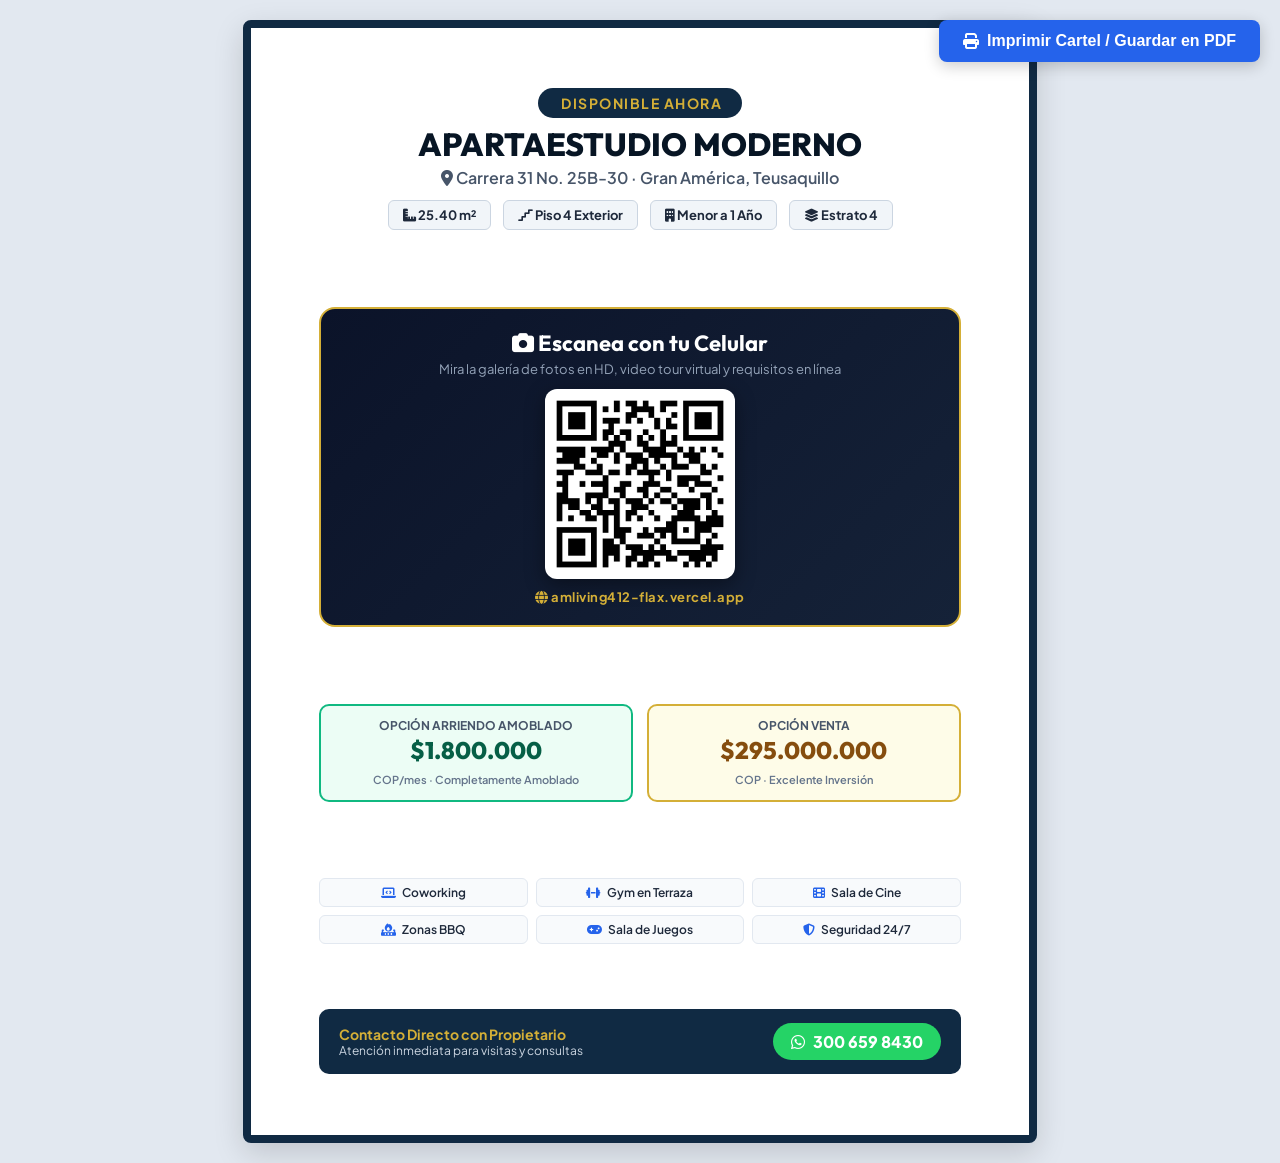
<file: cartel_imprimir.html>
<!DOCTYPE html>
<html lang="es">
<head>
  <meta charset="UTF-8">
  <meta name="viewport" content="width=device-width, initial-scale=1.0">
  <title>Cartel Imprimible QR - Apartaestudio AM Living 412</title>
  <link rel="preconnect" href="https://fonts.googleapis.com">
  <link rel="preconnect" href="https://fonts.gstatic.com" crossorigin>
  <link href="https://fonts.googleapis.com/css2?family=Outfit:wght@400;600;700;800&family=Plus+Jakarta+Sans:wght@400;500;600;700&display=swap" rel="stylesheet">
  <link rel="stylesheet" href="https://cdnjs.cloudflare.com/ajax/libs/font-awesome/6.5.1/css/all.min.css">
  
  <style>
    * {
      box-sizing: border-box;
      margin: 0;
      padding: 0;
    }
    body {
      font-family: 'Plus Jakarta Sans', sans-serif;
      background: #e2e8f0;
      display: flex;
      justify-content: center;
      align-items: center;
      min-height: 100vh;
      padding: 20px;
    }
    .print-sheet {
      width: 210mm;
      min-height: 297mm; /* Formato A4 / Carta */
      background: #ffffff;
      padding: 16mm 18mm;
      box-shadow: 0 10px 30px rgba(0,0,0,0.15);
      display: flex;
      flex-direction: column;
      justify-content: space-between;
      border: 8px solid #102a43;
      border-radius: 8px;
      text-align: center;
      position: relative;
    }
    
    .header-tag {
      background: #102a43;
      color: #d4af37;
      display: inline-block;
      padding: 6px 20px;
      border-radius: 30px;
      font-size: 14px;
      font-weight: 700;
      letter-spacing: 1.5px;
      text-transform: uppercase;
      margin-bottom: 8px;
    }
    h1 {
      font-family: 'Outfit', sans-serif;
      font-size: 32px;
      font-weight: 800;
      color: #071524;
      line-height: 1.15;
      margin-bottom: 4px;
    }
    .sub-address {
      font-size: 16px;
      color: #475569;
      font-weight: 600;
    }
    
    .badges-row {
      display: flex;
      justify-content: center;
      gap: 12px;
      margin: 12px 0;
    }
    .badge-item {
      background: #f1f5f9;
      padding: 6px 14px;
      border-radius: 6px;
      font-size: 13px;
      font-weight: 700;
      color: #1e293b;
      border: 1px solid #cbd5e1;
    }
    
    /* QR Showcase Box */
    .qr-showcase {
      background: linear-gradient(135deg, #0b1329 0%, #152238 100%);
      color: #ffffff;
      padding: 20px;
      border-radius: 16px;
      margin: 10px 0;
      border: 2px solid #d4af37;
    }
    .qr-showcase h2 {
      font-family: 'Outfit', sans-serif;
      font-size: 22px;
      color: #ffffff;
      margin-bottom: 4px;
    }
    .qr-showcase p {
      font-size: 13px;
      color: #94a3b8;
      margin-bottom: 12px;
    }
    .qr-img-wrapper {
      width: 190px;
      height: 190px;
      background: #ffffff;
      padding: 10px;
      border-radius: 12px;
      margin: 0 auto;
      box-shadow: 0 6px 20px rgba(0,0,0,0.4);
    }
    .qr-img-wrapper img {
      width: 100%;
      height: 100%;
      object-fit: contain;
    }
    .qr-url-text {
      margin-top: 10px;
      font-size: 13px;
      font-weight: 700;
      color: #d4af37;
      letter-spacing: 0.5px;
    }
    
    /* Pricing Banner */
    .pricing-strip {
      display: grid;
      grid-template-columns: 1fr 1fr;
      gap: 14px;
      margin: 12px 0;
    }
    .price-box {
      padding: 12px;
      border-radius: 10px;
      border: 2px solid;
    }
    .price-box.rent {
      background: #ecfdf5;
      border-color: #10b981;
    }
    .price-box.sale {
      background: #fefce8;
      border-color: #d4af37;
    }
    .price-box span {
      display: block;
      font-size: 12px;
      font-weight: 700;
      text-transform: uppercase;
      color: #475569;
    }
    .price-box strong {
      font-family: 'Outfit', sans-serif;
      font-size: 24px;
      font-weight: 800;
      display: block;
      margin: 2px 0;
    }
    .price-box.rent strong { color: #065f46; }
    .price-box.sale strong { color: #854d0e; }
    .price-box small { font-size: 11px; color: #64748b; font-weight: 600; }

    /* Features Grid */
    .features-list {
      display: grid;
      grid-template-columns: repeat(3, 1fr);
      gap: 8px;
      margin: 10px 0;
      font-size: 12px;
      font-weight: 600;
      color: #1e293b;
    }
    .feat-tag {
      background: #f8fafc;
      padding: 6px 8px;
      border-radius: 6px;
      border: 1px solid #e2e8f0;
      display: flex;
      align-items: center;
      justify-content: center;
      gap: 6px;
    }
    .feat-tag i { color: #2563eb; }

    /* Contact Footer */
    .contact-footer {
      background: #102a43;
      color: #ffffff;
      padding: 14px 20px;
      border-radius: 10px;
      display: flex;
      justify-content: space-between;
      align-items: center;
    }
    .contact-footer .left-text {
      text-align: left;
    }
    .contact-footer .left-text strong {
      display: block;
      font-size: 14px;
      color: #d4af37;
    }
    .contact-footer .left-text p {
      font-size: 12px;
      color: #cbd5e1;
    }
    .contact-footer .phone-btn {
      background: #25d366;
      color: #ffffff;
      padding: 8px 18px;
      border-radius: 30px;
      font-size: 16px;
      font-weight: 800;
      display: inline-flex;
      align-items: center;
      gap: 8px;
    }

    /* Print Setup */
    @media print {
      body {
        background: #ffffff;
        padding: 0;
      }
      .print-sheet {
        box-shadow: none;
        width: 100%;
        min-height: 100vh;
        border: 4px solid #102a43;
        padding: 10mm 12mm;
      }
      .no-print {
        display: none;
      }
    }

    .no-print-btn {
      position: fixed;
      top: 20px;
      right: 20px;
      background: #2563eb;
      color: #ffffff;
      padding: 12px 24px;
      border-radius: 8px;
      font-size: 16px;
      font-weight: 700;
      box-shadow: 0 4px 15px rgba(0,0,0,0.2);
      cursor: pointer;
      border: none;
      display: flex;
      align-items: center;
      gap: 8px;
      z-index: 1000;
    }
    .no-print-btn:hover {
      background: #1d4ed8;
    }
  </style>
</head>
<body>

  <button class="no-print-btn no-print" onclick="window.print()">
    <i class="fa-solid fa-print"></i> Imprimir Cartel / Guardar en PDF
  </button>

  <div class="print-sheet">
    <div>
      <div class="header-tag"><i class="fa-solid fa-sparkles"></i> Disponible Ahora</div>
      <h1>APARTAESTUDIO MODERNO</h1>
      <p class="sub-address"><i class="fa-solid fa-location-dot"></i> Carrera 31 No. 25B-30 · Gran América, Teusaquillo</p>

      <div class="badges-row">
        <div class="badge-item"><i class="fa-solid fa-ruler-combined"></i> 25.40 m²</div>
        <div class="badge-item"><i class="fa-solid fa-stairs"></i> Piso 4 Exterior</div>
        <div class="badge-item"><i class="fa-solid fa-building"></i> Menor a 1 Año</div>
        <div class="badge-item"><i class="fa-solid fa-layer-group"></i> Estrato 4</div>
      </div>
    </div>

    <!-- QR Container -->
    <div class="qr-showcase">
      <h2><i class="fa-solid fa-camera"></i> Escanea con tu Celular</h2>
      <p>Mira la galería de fotos en HD, video tour virtual y requisitos en línea</p>
      
      <div class="qr-img-wrapper">
        <img src="qr_apartamento.png" alt="Código QR Apartaestudio Gran América">
      </div>

      <div class="qr-url-text">
        <i class="fa-solid fa-globe"></i> amliving412-flax.vercel.app
      </div>
    </div>

    <!-- Price Section -->
    <div class="pricing-strip">
      <div class="price-box rent">
        <span>Opción Arriendo Amoblado</span>
        <strong>$1.800.000</strong>
        <small>COP/mes · Completamente Amoblado</small>
      </div>
      <div class="price-box sale">
        <span>Opción Venta</span>
        <strong>$295.000.000</strong>
        <small>COP · Excelente Inversión</small>
      </div>
    </div>

    <!-- Features -->
    <div class="features-list">
      <div class="feat-tag"><i class="fa-solid fa-laptop-code"></i> Coworking</div>
      <div class="feat-tag"><i class="fa-solid fa-dumbbell"></i> Gym en Terraza</div>
      <div class="feat-tag"><i class="fa-solid fa-film"></i> Sala de Cine</div>
      <div class="feat-tag"><i class="fa-solid fa-fire-burner"></i> Zonas BBQ</div>
      <div class="feat-tag"><i class="fa-solid fa-gamepad"></i> Sala de Juegos</div>
      <div class="feat-tag"><i class="fa-solid fa-shield-halved"></i> Seguridad 24/7</div>
    </div>

    <!-- Footer Contact -->
    <div class="contact-footer">
      <div class="left-text">
        <strong>Contacto Directo con Propietario</strong>
        <p>Atención inmediata para visitas y consultas</p>
      </div>
      <div class="phone-btn">
        <i class="fa-brands fa-whatsapp"></i> 300 659 8430
      </div>
    </div>
  </div>

</body>
</html>
</file>
